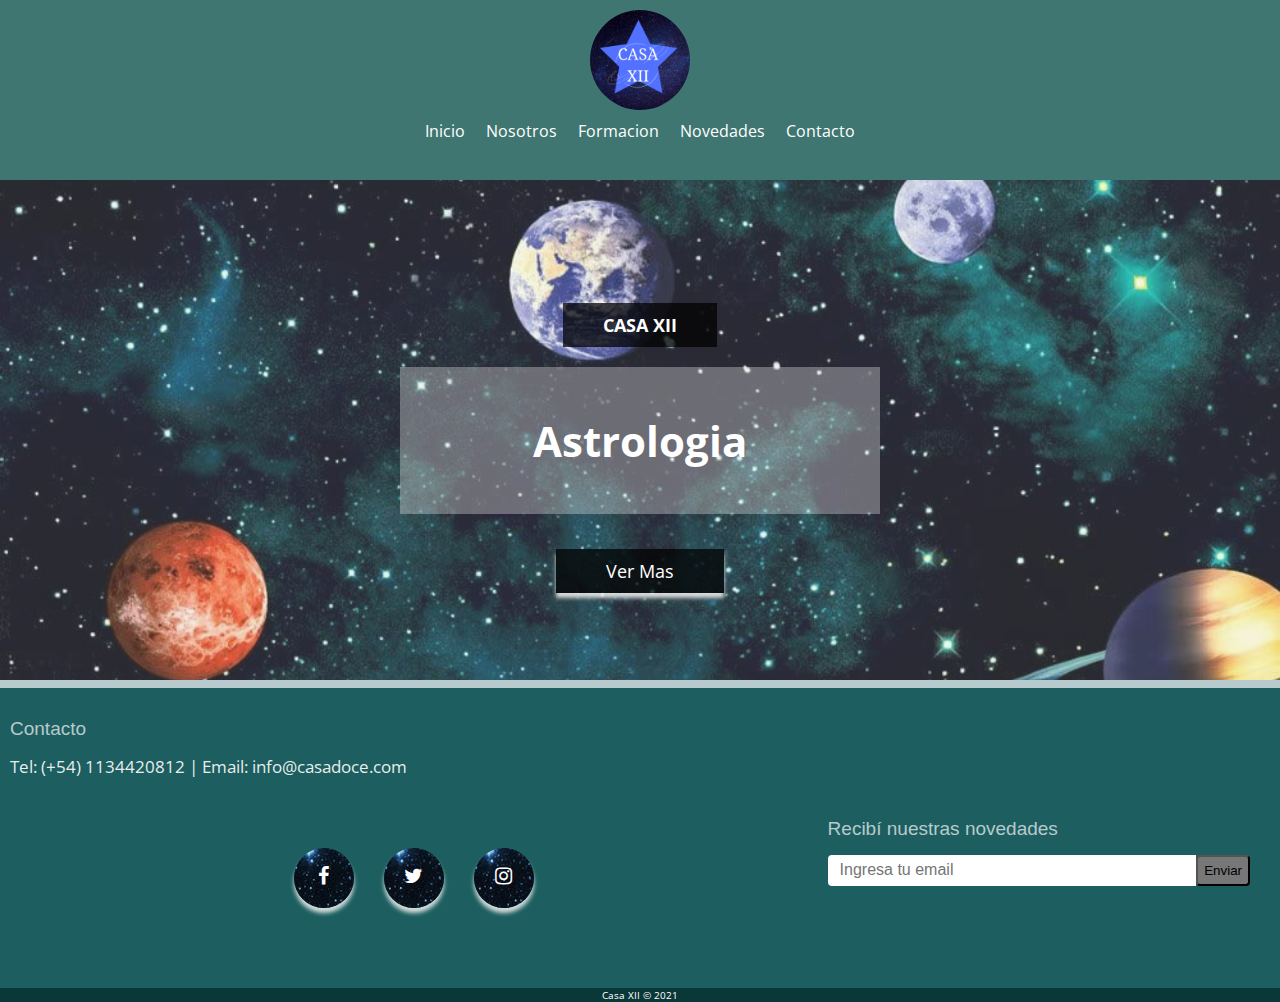
<file: index.html>
<!DOCTYPE <!DOCTYPE html>
<html>
<head>
	<meta charset="utf-8">
	<meta name=" viewport" content="width-device-width, initial-scale-1.0, user-scalable=no, maximun-scale=1.0, minimum-scale=1.0">
	<meta http-equiv="X-UA-Compatible" content="IE=edge">
	<title>Casa XII</title>

<link rel="preconnect" href="https://fonts.gstatic.com">
<link rel="stylesheet" href="https://cdnjs.cloudflare.com/ajax/libs/font-awesome/4.6.3/css/font-awesome.css">
<link href="https://fonts.googleapis.com/css2?family=Open+Sans:ital,wght@0,300;0,600;0,800;1,400&display=swap" rel="stylesheet">
<link rel="stylesheet" href="css/estilos.css">

	
</head>
<body>
	<header>
	<div class="contenedor">

		<a href="pages/nosotros.html">
		<div class="logo">
			<img src= "media/logo.gif" alt="logo">
		</div>
		</a>
		
		
	<nav class="menu">
			
			<a href="">Inicio</a>
			<a href="pages/nosotros.html">Nosotros</a>
			<a href="pages/servicios.html">Formacion</a>
			<a href="pages/novedades.html">Novedades</a>
			<a href="pages/contacto.html">Contacto</a>
			
			
</nav>
</div>
</header>


<section class="banner">
<div>
    <div class="contenedor ban">
	
	<h1> Casa XII</h1>
	<h2>Astrologia</h2>
	<a href="pages/nosotros.html">Ver Mas</a>
	</div>
	</div>

</section>

<footer>
	
	<div class="top-footer"></div>
	<div id="info-contacto">
		<h3>Contacto</h3>
		Tel:
		<span> (+54) 1134420812 |</span>
			Email:
			<span>info@casadoce.com</span>
	</div>
	<div id="Suscripcion" class="newsletter-suscripcion">
		<h3>Recibí nuestras novedades</h3>
		<div class="newsletter-signup-controls input-group" id="newsletter-signup">
			<input type="email" class="form-control newsletter-signup-email" name="email" placeholder="Ingresa tu email">

			<span class="input-group-btn">
				<button type="submit" class="btn btn-default">Enviar</button>
			</span>
		</div>
		<div class="newsletter-signup-message">
		</div>
		
		</div>
		

	<div class="center-footer">
	<div class="social-media">
	<ul>
		  <li><a href="https://www.facebook.com"><i class="fa fa-facebook"></i></a></li>
		  <li><a href="https://www.twitter.com.ar"><i class="fa fa-twitter"></i></a></li>
		  <li><a href="https://www.instagram.com"><i class="fa fa-instagram"></i></a></li>
		</ul>
</div>


	<div class="bottom-footer">
		<p>Casa XII &copy; 2021</p>

	</div>
	</div>


</footer>



   
	<script src="https://code.jquery.com/jquery-3.5.1.slim.min.js" integrity="sha384-DfXdz2htPH0lsSSs5nCTpuj/zy4C+OGpamoFVy38MVBnE+IbbVYUew+OrCXaRkfj" crossorigin="anonymous"></script>
    <script src="https://cdn.jsdelivr.net/npm/bootstrap@5.0.1/dist/js/bootstrap.bundle.min.js" integrity="sha384-gtEjrD/SeCtmISkJkNUaaKMoLD0//ElJ19smozuHV6z3Iehds+3Ulb9Bn9Plx0x4" crossorigin="anonymous"></script>
    <script src="https://cdn.jsdelivr.net/npm/popper.js@1.16.1/dist/umd/popper.min.js" integrity="sha384-9/reFTGAW83EW2RDu2S0VKaIzap3H66lZH81PoYlFhbGU+6BZp6G7niu735Sk7lN" crossorigin="anonymous"></script>
    <script src="https://cdn.jsdelivr.net/npm/bootstrap@4.5.3/dist/js/bootstrap.min.js" integrity="sha384-w1Q4orYjBQndcko6MimVbzY0tgp4pWB4lZ7lr30WKz0vr/aWKhXdBNmNb5D92v7s" crossorigin="anonymous"></script>
	
</body>
</html>
</file>
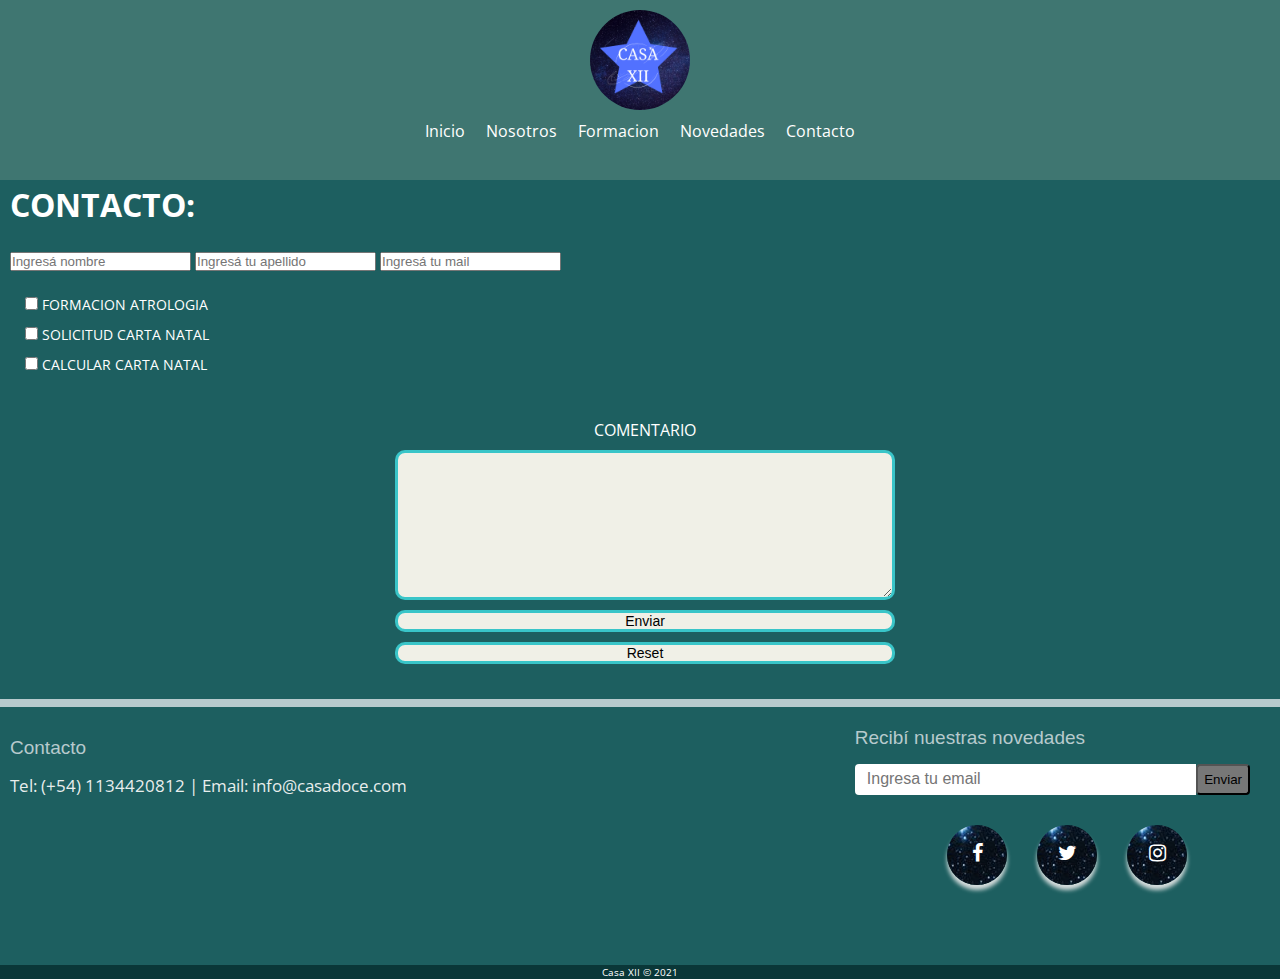
<file: pages/contacto.html>
<!DOCTYPE html>
<html>
<head>
	<meta charset="utf-8">
	<meta name=" viewport" content="width-device-width, initial-scale-1.0, user-scalable=no, maximun-scale=1.0, minimum-scale=1.0">
	<meta http-equiv="X-UA-Compatible" content="IE=edge">
	<title>Contactos</title>
	<link href="https://maxcdn.bootstrapcdn.com/font-awesome/4.7.0/css/font-awesome.min.css" rel="stylesheet">
	<link rel="preconnect" href="https://fonts.gstatic.com">
<link href="https://fonts.googleapis.com/css2?family=Open+Sans:ital,wght@0,300;0,600;0,800;1,400&display=swap" rel="stylesheet">
	<link rel="stylesheet" href="../css/estilos.css">

</head>
<body>
	<header>
		
		<div class="contenedor">
			<a href="../index.html">
	        <div class="logo">
			<img src= "../media/logo.gif" alt="logo">
				</div>
			</a>
			
			
		<nav class="menu">
				
				<a href="../index.html">Inicio</a>
				<a href="nosotros.html">Nosotros</a>
				<a href="servicios.html">Formacion</a>
				<a href="novedades.html">Novedades</a>
				<a href="contacto.html">Contacto</a>
				
				
	</nav>
	</div>
	</header>



<div id="Contacto">
	<h1>Contacto:</h1>
	<form action="formularios_submit" method="get" accept-charset="utf-8">
		<div>
			
			<input placeholder="Ingresá nombre" type="text"/>
			<input placeholder="Ingresá tu apellido" type="mail"/>
			<input placeholder="Ingresá tu mail" type="mail"/>
		
		</div>
		<div class="formulario">
		<label>
			<input type="checkbox" id="cbox1" value="first_checkbox"> Formacion Atrologia</label><br>
			<input type="checkbox" id="cbox2" value="second_checkbox"> <label for="cbox2">Solicitud Carta Natal</label><br>
			<input type="checkbox" id="cbox3" value="third_checkbox"> <label for="cbox3">Calcular Carta Natal</label>
		</div>

		<div class="button">
			<label for="comentario">Comentario</label>
			<textarea name="areatexto" id="comentario" cols="40" rows="8"></textarea>
	    	<button type="submit">Enviar</button>
	    	<button type="reset">Reset</button>
	</form>
	</div>	
</div>
</section>

<footer>
	
	<div class="top-footer"></div>
	<div id="info-contacto">
		<h3>Contacto</h3>
		Tel:
		<span> (+54) 1134420812 |</span>
			Email:
			<span>info@casadoce.com</span>
	</div>
	<div id="Suscripcion" class="newsletter-suscripcion">
		<h3>Recibí nuestras novedades</h3>
		<div class="newsletter-signup-controls input-group" id="newsletter-signup">
			<input type="email" class="form-control newsletter-signup-email" name="email" placeholder="Ingresa tu email">

			<span class="input-group-btn">
				<button type="submit" class="btn btn-default">Enviar</button>
			</span>
		</div>
		<div class="newsletter-signup-message">
		</div>
		
		</div>
		

<div class="center-footer">
	<div class="social-media">
	<ul>
		  <li><a href="https://www.facebook.com"><i class="fa fa-facebook"></i></a></li>
		  <li><a href="https://www.twitter.com.ar"><i class="fa fa-twitter"></i></a></li>
		  <li><a href="https://www.instagram.com"><i class="fa fa-instagram"></i></a></li>
		</ul>
</div>

	<div class="bottom-footer">
		<p>Casa XII &copy; 2021</p>

	</div>
	</div>
	</footer>






<script src="https://code.jquery.com/jquery-3.5.1.slim.min.js" integrity="sha384-DfXdz2htPH0lsSSs5nCTpuj/zy4C+OGpamoFVy38MVBnE+IbbVYUew+OrCXaRkfj" crossorigin="anonymous"></script>
    <script src="https://cdn.jsdelivr.net/npm/bootstrap@5.0.1/dist/js/bootstrap.bundle.min.js" integrity="sha384-gtEjrD/SeCtmISkJkNUaaKMoLD0//ElJ19smozuHV6z3Iehds+3Ulb9Bn9Plx0x4" crossorigin="anonymous"></script>
    <script src="https://cdn.jsdelivr.net/npm/popper.js@1.16.1/dist/umd/popper.min.js" integrity="sha384-9/reFTGAW83EW2RDu2S0VKaIzap3H66lZH81PoYlFhbGU+6BZp6G7niu735Sk7lN" crossorigin="anonymous"></script>
    <script src="https://cdn.jsdelivr.net/npm/bootstrap@4.5.3/dist/js/bootstrap.min.js" integrity="sha384-w1Q4orYjBQndcko6MimVbzY0tgp4pWB4lZ7lr30WKz0vr/aWKhXdBNmNb5D92v7s" crossorigin="anonymous"></script>
	
</body>
</html>
</file>
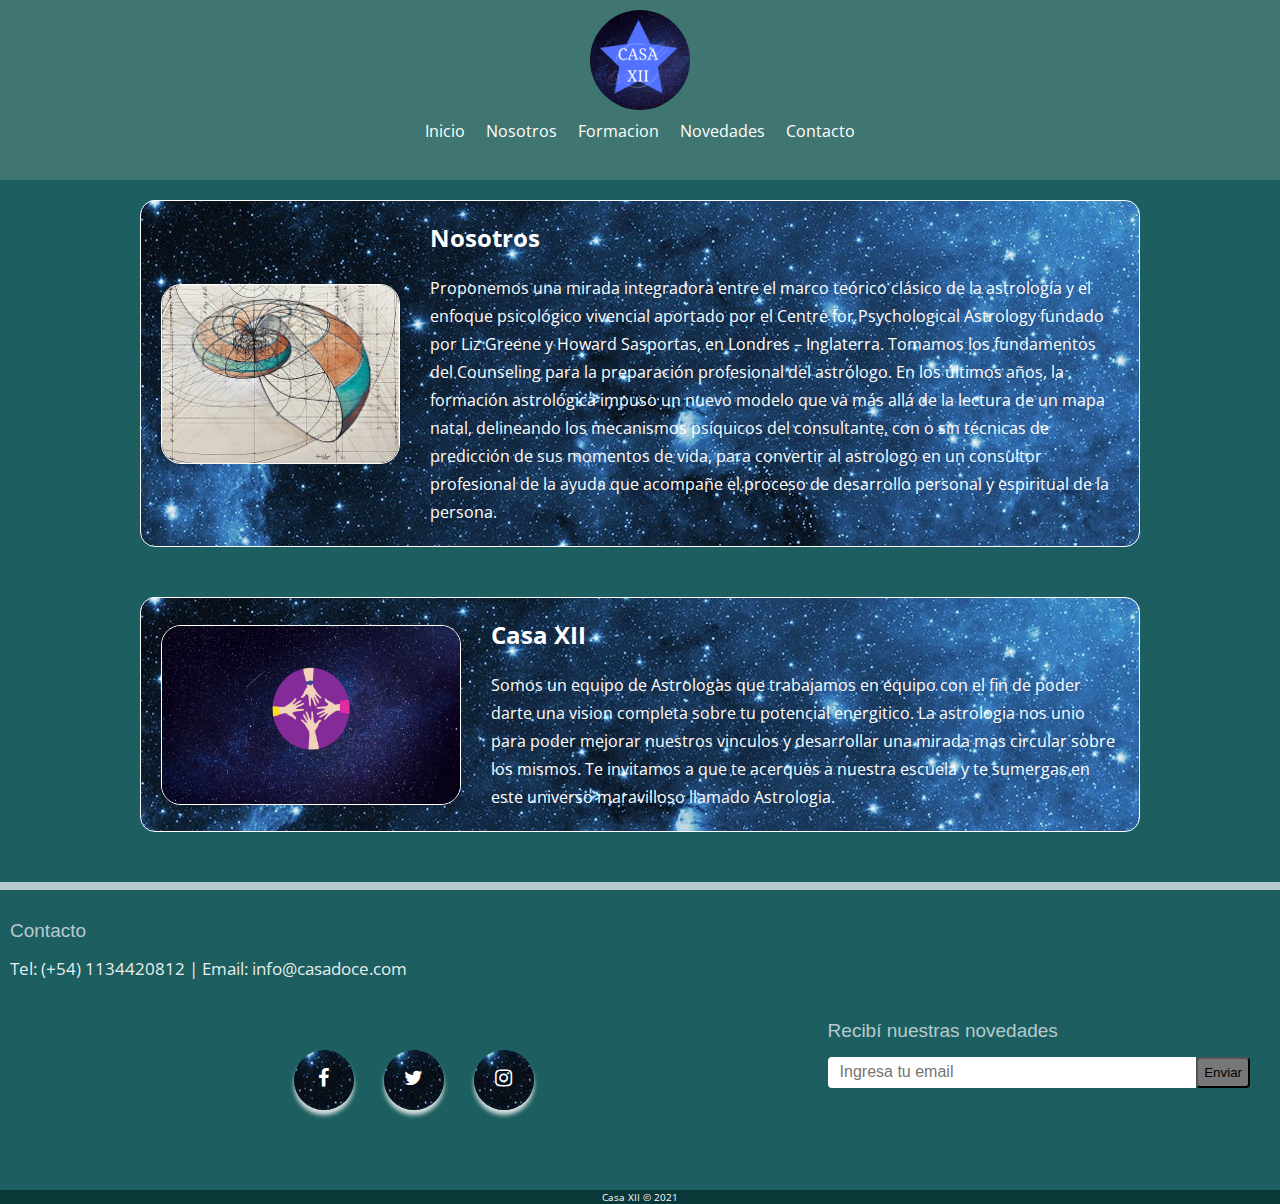
<file: pages/nosotros.html>
<!DOCTYPE <!DOCTYPE html>
<html>
<head>
	<meta charset="utf-8">
	<meta name=" viewport" content="width-device-width, initial-scale-1.0, user-scalable=no, maximun-scale=1.0, minimum-scale=1.0">
	<meta http-equiv="X-UA-Compatible" content="IE=edge">
	<title>Nosotros</title>
	<link href="https://maxcdn.bootstrapcdn.com/font-awesome/4.7.0/css/font-awesome.min.css" rel="stylesheet">
	<link rel="stylesheet" href="https://cdnjs.cloudflare.com/ajax/libs/font-awesome/4.6.3/css/font-awesome.css">
	<link rel="preconnect" href="https://fonts.gstatic.com">
<link href="https://fonts.googleapis.com/css2?family=Open+Sans:ital,wght@0,300;0,600;0,800;1,400&display=swap" rel="stylesheet">
<link rel="stylesheet" href="../css/estilos.css">
	
</head>
<body>
	<header>
	<div class="contenedor">
		<a href="servicios.html">

		<div class="logo">
		<img src= "../media/logo.gif" alt="logo">
			</div>
		</a>
		
		
	<nav class="menu">
			
			<a href="../index.html">Inicio</a>
			<a href="nosotros.html">Nosotros</a>
			<a href="servicios.html">Formacion</a>
			<a href="novedades.html">Novedades</a>
			<a href="contacto.html">Contacto</a>
			
			
</nav>
</div>
</header>



<section class="nosotros">
	
	<div class="nos">
		<img class="nos--img" src="../media/golden.jpg" alt="media">
			<div>
		<h3 class="nos--titulo">
			Nosotros
		</h3>
			<p class="nos--parrafo">
				Proponemos una mirada integradora entre el marco teórico clásico de la astrología y el enfoque psicológico vivencial aportado por el Centre for Psychological Astrology fundado por Liz Greene y Howard Sasportas, en Londres – Inglaterra. Tomamos los fundamentos del Counseling para la preparación profesional del astrólogo.

En los últimos años, la formación astrológica impuso un nuevo modelo que va más allá de la lectura de un mapa natal, delineando los mecanismos psíquicos del consultante, con o sin técnicas de predicción de sus momentos de vida, para convertir al astrologo en un consultor profesional de la ayuda que acompañe el proceso de desarrollo personal y espiritual de la persona.
			</p>
			</div>
		</section>

	
<section class="nosotros">
	<div class="nos">
		<img class="nos--img" src="../media/trabajos.png" alt="media">
			<div> 
		<h3 class="nos--titulo">
			Casa XII
		</h3>
		
			<p class="nos--parrafo">
				Somos un equipo de Astrologas que trabajamos en equipo con el fin de poder darte una vision completa sobre tu potencial energitico.
			La astrologia nos unio para poder mejorar nuestros vinculos y desarrollar una mirada mas circular sobre los mismos.
			Te invitamos a que te acerques a nuestra escuela y te sumergas en este universo maravilloso llamado Astrologia.	
			</p>
			
		</div>
</section>




<section class=" PiePag">
	<footer>
	
		<div class="top-footer"></div>
		<div id="info-contacto">
			<h3>Contacto</h3>
			Tel:
			<span> (+54) 1134420812 |</span>
				Email:
				<span>info@casadoce.com</span>
		</div>
		<div id="Suscripcion" class="newsletter-suscripcion">
			<h3>Recibí nuestras novedades</h3>
			<div class="newsletter-signup-controls input-group" id="newsletter-signup">
				<input type="email" class="form-control newsletter-signup-email" name="email" placeholder="Ingresa tu email">
	
				<span class="input-group-btn">
					<button type="submit" class="btn btn-default">Enviar</button>
				</span>
			</div>
			<div class="newsletter-signup-message">
			</div>
			
			</div>
			
	
		<div class="center-footer">
		<div class="social-media">
		<ul>
			  <li><a href="https://www.facebook.com"><i class="fa fa-facebook"></i></a></li>
			  <li><a href="https://www.twitter.com.ar"><i class="fa fa-twitter"></i></a></li>
			  <li><a href="https://www.instagram.com"><i class="fa fa-instagram"></i></a></li>
			</ul>
	</div>
	
	
	
		<div class="bottom-footer">
			<p>Casa XII &copy; 2021</p>
	
		</div>
	</div>
	
	</footer>

</section>
	
	
	


<script src="https://code.jquery.com/jquery-3.5.1.slim.min.js" integrity="sha384-DfXdz2htPH0lsSSs5nCTpuj/zy4C+OGpamoFVy38MVBnE+IbbVYUew+OrCXaRkfj" crossorigin="anonymous"></script>
<script src="https://cdn.jsdelivr.net/npm/bootstrap@5.0.1/dist/js/bootstrap.bundle.min.js" integrity="sha384-gtEjrD/SeCtmISkJkNUaaKMoLD0//ElJ19smozuHV6z3Iehds+3Ulb9Bn9Plx0x4" crossorigin="anonymous"></script>
<script src="https://cdn.jsdelivr.net/npm/popper.js@1.16.1/dist/umd/popper.min.js" integrity="sha384-9/reFTGAW83EW2RDu2S0VKaIzap3H66lZH81PoYlFhbGU+6BZp6G7niu735Sk7lN" crossorigin="anonymous"></script>
<script src="https://cdn.jsdelivr.net/npm/bootstrap@4.5.3/dist/js/bootstrap.min.js" integrity="sha384-w1Q4orYjBQndcko6MimVbzY0tgp4pWB4lZ7lr30WKz0vr/aWKhXdBNmNb5D92v7s" crossorigin="anonymous"></script>

	
</body>
</html>
</file>
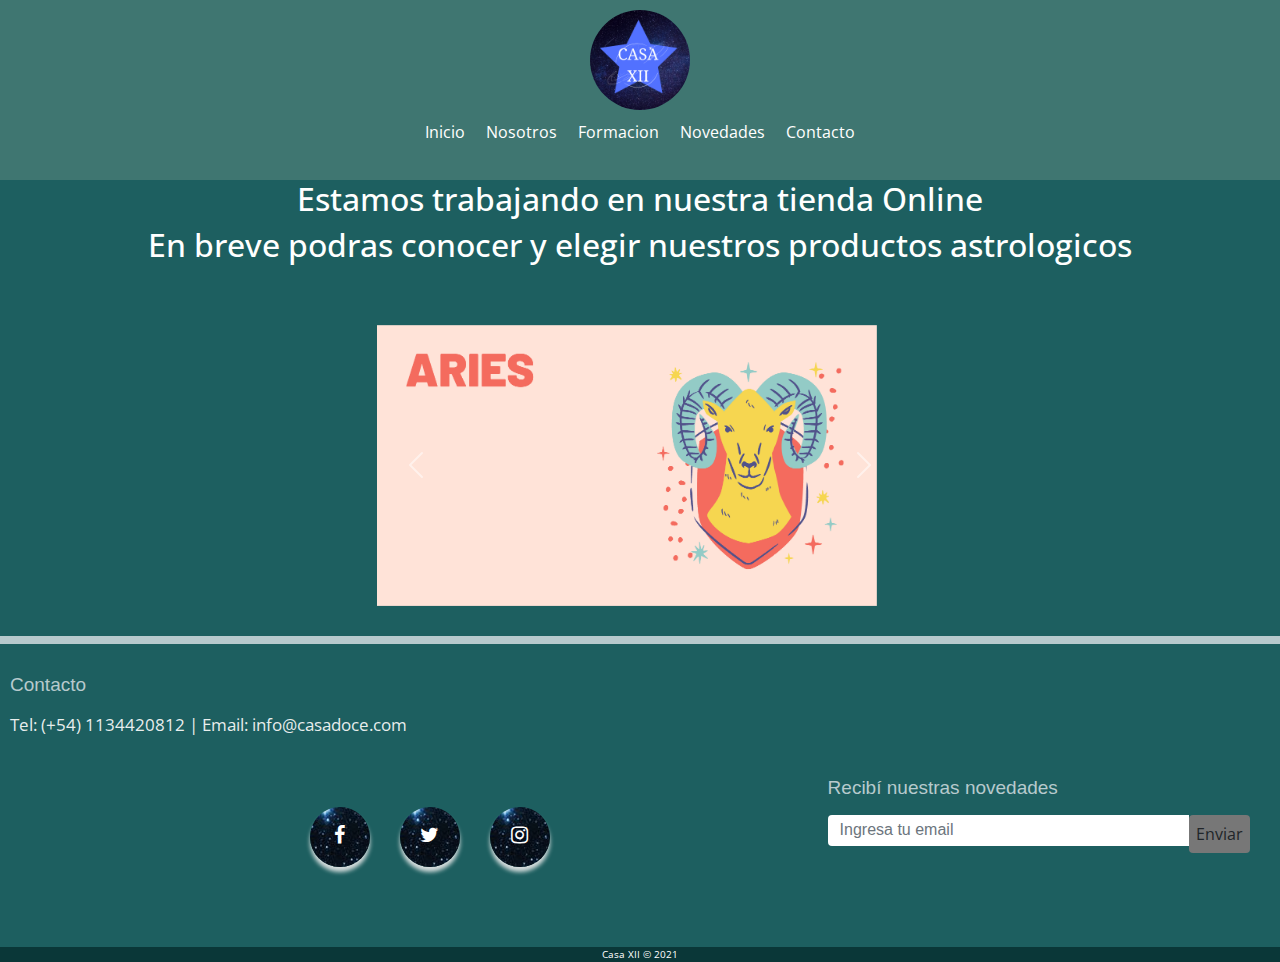
<file: pages/novedades.html>
<!DOCTYPE <!DOCTYPE html>
<html>
<head>
	<meta charset="utf-8">
	<meta name=" viewport" content="width-device-width, initial-scale-1.0, user-scalable=no, maximun-scale=1.0, minimum-scale=1.0">
	<meta http-equiv="X-UA-Compatible" content="IE=edge">
	<title>Casa XII</title>
	<link href="https://maxcdn.bootstrapcdn.com/font-awesome/4.7.0/css/font-awesome.min.css" rel="stylesheet">
	<link rel="stylesheet" href="../css/bootstrap.css">
	<link rel="preconnect" href="https://fonts.gstatic.com">
    <link href="https://fonts.googleapis.com/css2?family=Open+Sans:ital,wght@0,300;0,600;0,800;1,400&display=swap" rel="stylesheet">
	<link rel="stylesheet" href="../css/estilos.css">
	
</head>
<body>
	<header>

	<div class="contenedor">

	  <a href="contacto.html">
		<div class="logo">
			<img src="../media/logo.gif">
      </a>
			</div>
		
		
	<nav class="menu">
		
			
			<a href="../index.html">Inicio</a>
			<a href="nosotros.html">Nosotros</a>
			<a href="servicios.html">Formacion</a>
			<a href="novedades.html">Novedades</a>
			<a href="contacto.html">Contacto</a>
			
</nav>
</div>
</header>

<section class="novedades">

	<h2> Estamos trabajando en nuestra tienda Online </h2>
	<h2>En breve podras conocer y elegir nuestros productos astrologicos</h2>


<div class="container">
<div id="slider">
	<div id="carouselExampleControls" class="carousel slide" data-ride="carousel">
  <div class="carousel-inner">
    <div class="carousel-item active">
      <img src="../media/aries.png" class="d-block w-100 img-fluid" alt="aries">
    </div>
    <div class="carousel-item">
      <img src="../media/tauro.png" class="d-block w-100 img-fluid" alt="tauro">
    </div>
    <div class="carousel-item">
      <img src="../media/geminis.png" class="d-block w-100 img-fluid" alt="geminis">
    </div>
    <div class="carousel-item">
      <img src="../media/cancer.png" class="d-block w-100 img-fluid" alt="tauro">
    </div>
    <div class="carousel-item">
      <img src="../media/leo.png" class="d-block w-100 img-fluid" alt="tauro">
    </div>
    <div class="carousel-item">
      <img src="../media/virgo.png" class="d-block w-100 img-fluid" alt="tauro">
    </div> 
    <div class="carousel-item">
      <img src="../media/libra.png" class="d-block w-100 img-fluid" alt="tauro">
    </div>
    <div class="carousel-item">
      <img src="../media/escorpio.png" class="d-block w-100 img-fluid" alt="tauro">
    </div>
    <div class="carousel-item">
      <img src="../media/sagi.png" class="d-block w-100 img-fluid" alt="tauro">
    </div>
    <div class="carousel-item">
      <img src="../media/capri.png" class="d-block w-100 img-fluid" alt="tauro">
    </div>
    <div class="carousel-item">
      <img src="../media/acuario.png" class="d-block w-100 img-fluid" alt="tauro">
    </div>
    <div class="carousel-item">
      <img src="../media/piscis.png" class="d-block w-100 img-fluid" alt="tauro">
    </div>
  </div>
  <a class="carousel-control-prev" href="#carouselExampleControls" role="button" data-slide="prev">
    <span class="carousel-control-prev-icon" aria-hidden="true"></span>
    <span class="sr-only">Anterior</span>
  </a>
  <a class="carousel-control-next" href="#carouselExampleControls" role="button" data-slide="next">
    <span class="carousel-control-next-icon" aria-hidden="true"></span>
    <span class="sr-only">Siguiente</span>
  </a>
</div>
</div>
</div> 
</section>


<footer>
	
	<div class="top-footer"></div>
	<div id="info-contacto">
		<h3>Contacto</h3>
		Tel:
		<span> (+54) 1134420812 |</span>
			Email:
			<span>info@casadoce.com</span>
	</div>
	<div id="Suscripcion" class="newsletter-suscripcion">
		<h3>Recibí nuestras novedades</h3>
		<div class="newsletter-signup-controls input-group" id="newsletter-signup">
			<input type="email" class="form-control newsletter-signup-email" name="email" placeholder="Ingresa tu email">

			<span class="input-group-btn">
				<button type="submit" class="btn btn-default">Enviar</button>
			</span>
		</div>
		<div class="newsletter-signup-message">
		</div>
		
		</div>
		

	<div class="center-footer">
	<div class="social-media">
	<ul>
		  <li><a href="https://www.facebook.com"><i class="fa fa-facebook"></i></a></li>
		  <li><a href="https://www.twitter.com.ar"><i class="fa fa-twitter"></i></a></li>
		  <li><a href="https://www.instagram.com"><i class="fa fa-instagram"></i></a></li>
		</ul>
</div>



	<div class="bottom-footer">
		<p>Casa XII &copy; 2021</p>

	</div>
</div>

</footer>


	<script src="https://code.jquery.com/jquery-3.5.1.slim.min.js" integrity="sha384-DfXdz2htPH0lsSSs5nCTpuj/zy4C+OGpamoFVy38MVBnE+IbbVYUew+OrCXaRkfj" crossorigin="anonymous"></script>
    <script src="https://cdn.jsdelivr.net/npm/bootstrap@5.0.1/dist/js/bootstrap.bundle.min.js" integrity="sha384-gtEjrD/SeCtmISkJkNUaaKMoLD0//ElJ19smozuHV6z3Iehds+3Ulb9Bn9Plx0x4" crossorigin="anonymous"></script>
    <script src="https://cdn.jsdelivr.net/npm/popper.js@1.16.1/dist/umd/popper.min.js" integrity="sha384-9/reFTGAW83EW2RDu2S0VKaIzap3H66lZH81PoYlFhbGU+6BZp6G7niu735Sk7lN" crossorigin="anonymous"></script>
    <script src="https://cdn.jsdelivr.net/npm/bootstrap@4.5.3/dist/js/bootstrap.min.js" integrity="sha384-w1Q4orYjBQndcko6MimVbzY0tgp4pWB4lZ7lr30WKz0vr/aWKhXdBNmNb5D92v7s" crossorigin="anonymous"></script>


</body>
</html>
</file>
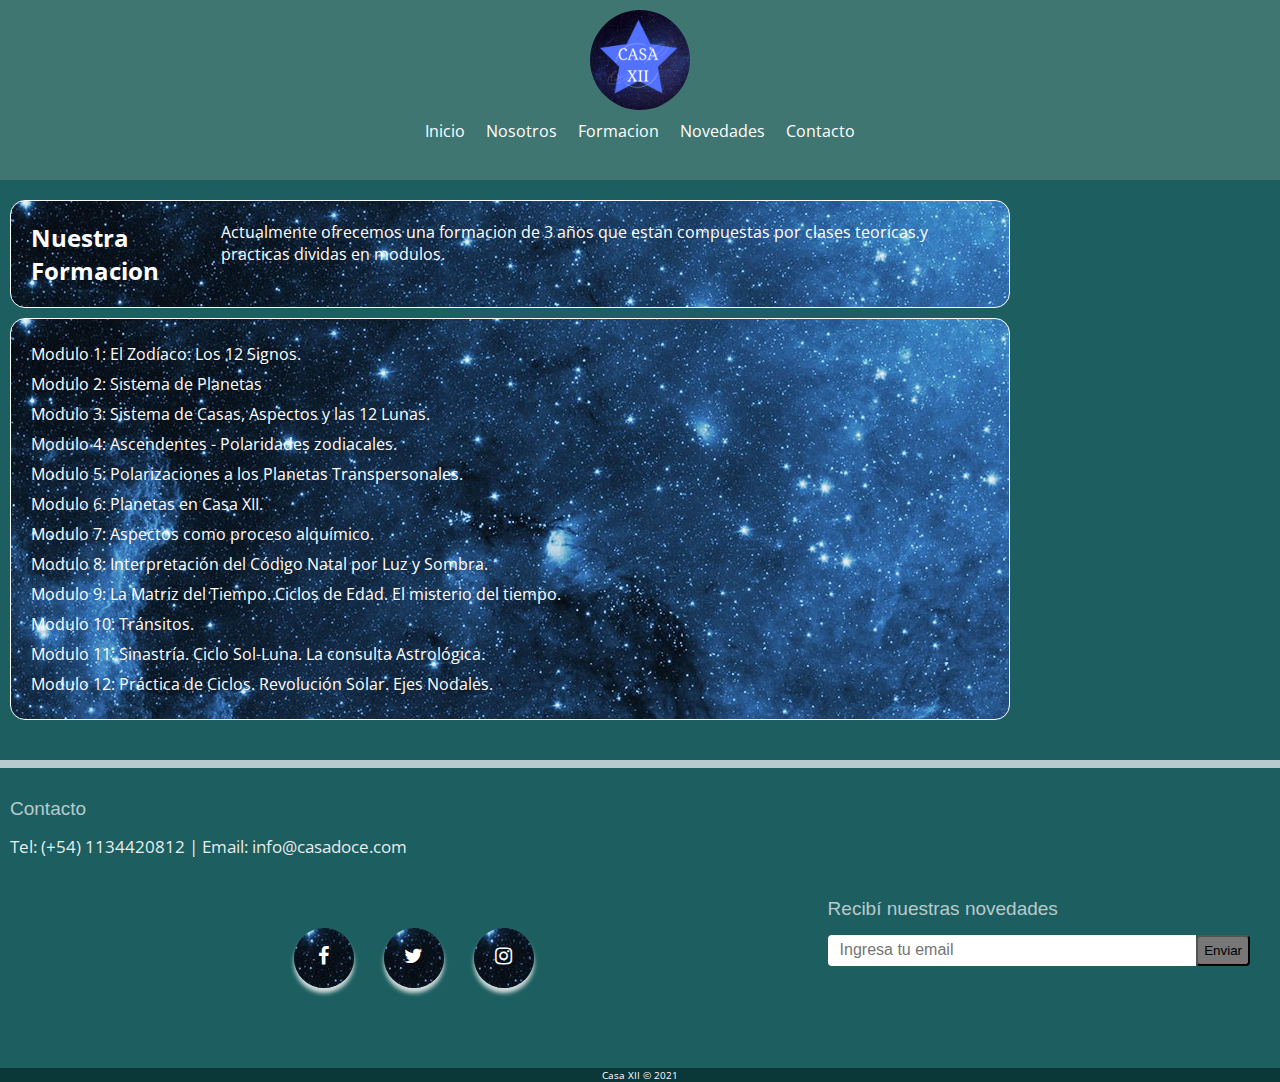
<file: pages/servicios.html>
<!DOCTYPE <!DOCTYPE html>
<html>
<head>
	<meta charset="utf-8">
	<meta name=" viewport" content="width-device-width, initial-scale-1.0, user-scalable=no, maximun-scale=1.0, minimum-scale=1.0">
	<meta http-equiv="X-UA-Compatible" content="IE=edge">
	<title>Servicios</title>
	<link href="https://maxcdn.bootstrapcdn.com/font-awesome/4.7.0/css/font-awesome.min.css" rel="stylesheet">
<link rel="preconnect" href="https://fonts.gstatic.com">
<link href="https://fonts.googleapis.com/css2?family=Open+Sans:ital,wght@0,300;0,600;0,800;1,400&display=swap" rel="stylesheet">
	<link rel="stylesheet" href="../css/estilos.css">
	
</head>
<body>
	<header>
		<div class="contenedor">
			<a href="novedades.html">
	        <div class="logo">
			<img src= "../media/logo.gif" alt="logo">
				</div>
			</a>
			
			
		<nav class="menu">
				
				<a href="../index.html">Inicio</a>
				<a href="nosotros.html">Nosotros</a>
				<a href="">Formacion</a>
				<a href="novedades.html">Novedades</a>
				<a href="contacto.html">Contacto</a>
				
				
	</nav>
	</div>
	</header>


<section>
	<div class="SecFormacion">
		<div class="formacion">
			<h2>Nuestra Formacion</h2>
		<p> Actualmente ofrecemos una formacion de 3 años que estan compuestas por clases teoricas y practicas dividas en modulos.</p>
	</div>	

		<div class="lista">
		<ul>	
			
		<li>Modulo 1:  El Zodíaco: Los 12 Signos.</li>

		<li>Modulo 2:  Sistema de Planetas</li>

		<li>Modulo 3:  Sistema de Casas, Aspectos y las 12 Lunas.</li>

		<li>Modulo 4:  Ascendentes - Polaridades zodiacales.</li>

		<li>Modulo 5:  Polarizaciones a los Planetas Transpersonales.</li>

		<li>Modulo 6:  Planetas en Casa XII.</li>

		<li>Modulo 7:  Aspectos como proceso alquímico.</li>

		<li>Modulo 8:  Interpretación del Código Natal por Luz y Sombra.</li>

		<li>Modulo 9:  La Matriz del Tiempo. Ciclos de Edad. El misterio del tiempo.</li>

		<li>Modulo 10: Tránsitos.</li>

		<li>Modulo 11: Sinastría. Ciclo Sol-Luna. La consulta Astrológica.</li>

		<li>Modulo 12: Práctica de Ciclos. Revolución Solar. Ejes Nodales.</li>
	</ul>
			
	</div>
		</div>
		</section>

		<footer>
	
			<div class="top-footer"></div>
			<div id="info-contacto">
				<h3>Contacto</h3>
				Tel:
				<span> (+54) 1134420812 |</span>
					Email:
					<span>info@casadoce.com</span>
			</div>
			<div id="Suscripcion" class="newsletter-suscripcion">
				<h3>Recibí nuestras novedades</h3>
				<div class="newsletter-signup-controls input-group" id="newsletter-signup">
					<input type="email" class="form-control newsletter-signup-email" name="email" placeholder="Ingresa tu email">
		
					<span class="input-group-btn">
						<button type="submit" class="btn btn-default">Enviar</button>
					</span>
				</div>
				<div class="newsletter-signup-message">
				</div>
				
				</div>
				
		<div class="center-footer">

			<div class="social-media">
			<ul>
				  <li><a href="https://www.facebook.com"><i class="fa fa-facebook"></i></a></li>
				  <li><a href="https://www.twitter.com.ar"><i class="fa fa-twitter"></i></a></li>
				  <li><a href="https://www.instagram.com"><i class="fa fa-instagram"></i></a></li>
				</ul>
		</div>
		
			<div class="bottom-footer">
				<p>Casa XII &copy; 2021</p>
		
			</div>
			</div>
	
		</footer>



	<script src="https://code.jquery.com/jquery-3.5.1.slim.min.js" integrity="sha384-DfXdz2htPH0lsSSs5nCTpuj/zy4C+OGpamoFVy38MVBnE+IbbVYUew+OrCXaRkfj" crossorigin="anonymous"></script>
    <script src="https://cdn.jsdelivr.net/npm/bootstrap@5.0.1/dist/js/bootstrap.bundle.min.js" integrity="sha384-gtEjrD/SeCtmISkJkNUaaKMoLD0//ElJ19smozuHV6z3Iehds+3Ulb9Bn9Plx0x4" crossorigin="anonymous"></script>
    <script src="https://cdn.jsdelivr.net/npm/popper.js@1.16.1/dist/umd/popper.min.js" integrity="sha384-9/reFTGAW83EW2RDu2S0VKaIzap3H66lZH81PoYlFhbGU+6BZp6G7niu735Sk7lN" crossorigin="anonymous"></script>
    <script src="https://cdn.jsdelivr.net/npm/bootstrap@4.5.3/dist/js/bootstrap.min.js" integrity="sha384-w1Q4orYjBQndcko6MimVbzY0tgp4pWB4lZ7lr30WKz0vr/aWKhXdBNmNb5D92v7s" crossorigin="anonymous"></script>


</body>
</html>
</file>
<file: css/estilos.css>
@import url("https://fonts.googleapis.com/css2?family=Open+Sans:wght@300;400;600&display=swap");
p, h3, h2, h1, ul, li, label, .formulario {
  color: white;
}

.header, .footer {
  background-color: rgba(233, 241, 243, 0.123);
}

.nosotros, .formacion, .lista {
  background-color: rgba(208, 215, 223, 0.719);
  background-image: url(../media/estrellas.jpg);
}

* {
  margin: 0;
  padding: 0;
  -webkit-box-sizing: border-box;
          box-sizing: border-box;
}

body {
  font-family: 'Open Sans',sans-serif;
  background-color: rgba(20, 88, 90, 0.961);
}

.contenedor {
  width: 100%;
  height: 100px;
  max-width: 1170px;
  margin: auto;
}

header {
  width: 100%;
  height: 180px;
  background-color: rgba(209, 219, 189, 0.192);
}

.logo {
  padding: 10px 0px;
}

.logo img {
  width: 100px;
  display: block;
  margin: auto;
  border-radius: 50%;
}

.menu {
  display: -webkit-box;
  display: -ms-flexbox;
  display: flex;
  -webkit-box-orient: horizontal;
  -webkit-box-direction: normal;
      -ms-flex-direction: row;
          flex-direction: row;
  -ms-flex-wrap: wrap;
      flex-wrap: wrap;
  -webkit-box-pack: justify;
      -ms-flex-pack: justify;
          justify-content: space-between;
  max-width: 430px;
  margin: auto;
}

.menu a {
  color: white;
  text-decoration: none;
  font-size: 16px;
  text-align: center;
}

.menu a:hover {
  color: #000;
  background-image: url(../media/estrellas.jpg);
  -webkit-transition: 0.5s;
  transition: 0.5s;
  -webkit-box-shadow: 10px 5px 4px rgba(236, 236, 236, 0.89);
          box-shadow: 10px 5px 4px rgba(236, 236, 236, 0.89);
}

/*fin header*/
/* inicio banner*/
.banner {
  width: 100%;
  height: 500px;
  background-image: url(../media/cosmo.jpg);
  background-position: center;
  background-size: cover;
}

.banner > div {
  width: 100%;
  height: 100%;
  background-color: rgba(209, 219, 189, 0.192);
}

.ban {
  text-align: center;
  display: -webkit-box;
  display: -ms-flexbox;
  display: flex;
  -webkit-box-orient: vertical;
  -webkit-box-direction: normal;
      -ms-flex-flow: column wrap;
          flex-flow: column wrap;
  -webkit-box-pack: center;
      -ms-flex-pack: center;
          justify-content: center;
  height: 100%;
  -webkit-box-align: center;
      -ms-flex-align: center;
          align-items: center;
}

.ban h1 {
  font-size: 18px;
  text-transform: uppercase;
  margin-bottom: 20px;
  color: white;
  background-color: rgba(0, 0, 0, 0.733);
  text-decoration: none;
  padding: 10px 40px;
  margin-top: 35px;
}

.ban h2 {
  font-size: 42px;
  width: 100%;
  padding: 45px 0;
  background-color: rgba(241, 241, 241, 0.336);
  max-width: 480px;
}

.ban a {
  font-size: 18px;
  text-decoration: none;
  color: white;
  padding: 10px 50px;
  background-color: rgba(0, 0, 0, 0.733);
  margin-top: 35px;
  -webkit-box-shadow: 0 5px 4px rgba(236, 236, 236, 0.89);
          box-shadow: 0 5px 4px rgba(236, 236, 236, 0.89);
}

.ban a:hover {
  color: #000;
  background-color: white;
  -webkit-transition: 1.5s;
  transition: 1.5s;
}

/*fin banner*/
/*nosotros*/
.nosotros {
  max-width: 1000px;
  width: 90%;
  margin: 0 auto;
  border-radius: 15px;
  margin-top: 20px;
}

.nos {
  border: 1px solid white;
  border-radius: 15px;
  padding: 20px;
  display: -webkit-box;
  display: -ms-flexbox;
  display: flex;
  -webkit-box-align: center;
      -ms-flex-align: center;
          align-items: center;
  position: relative;
  margin-bottom: 50px;
}

.nos--img {
  width: 300px;
  height: 180px;
  margin-right: 30px;
  border: 1px solid white;
  border-radius: 20px;
}

.nos--titulo {
  color: white;
  font-size: 1.5rem;
  margin-bottom: 20px;
}

.nos--parrafo {
  line-height: 28px;
  font-size: 1rem;
}

@media all and (min-width: 421px) and (max-width: 768px) {
  .nosotros {
    width: 80%;
  }
}

@media all and (max-width: 420px) {
  .nosotros {
    width: 100%;
  }
}

/*fin nosotros*/
/*servicios*/
.secFormacion {
  padding: 10px;
}

.formacion {
  max-width: 1000px;
  height: -webkit-max-content;
  height: -moz-max-content;
  height: max-content;
  border: 1px solid white;
  border-radius: 15px;
  padding: 20px;
  display: -webkit-box;
  display: -ms-flexbox;
  display: flex;
  margin-bottom: 10px;
  margin-top: 10px;
}

.formacion p, .h2 {
  -webkit-box-pack: center;
      -ms-flex-pack: center;
          justify-content: center;
}

.lista {
  max-width: 1000px;
  height: -webkit-max-content;
  height: -moz-max-content;
  height: max-content;
  border: 1px solid white;
  border-radius: 15px;
  padding: 20px;
  display: -webkit-box;
  display: -ms-flexbox;
  display: flex;
  margin-bottom: 30px;
}

.lista ul li {
  text-align: left;
  display: -webkit-box;
  display: -ms-flexbox;
  display: flex;
  margin: 10px;
  -webkit-box-orient: vertical;
  -webkit-box-direction: normal;
      -ms-flex-flow: column wrap;
          flex-flow: column wrap;
  -webkit-box-pack: center;
      -ms-flex-pack: center;
          justify-content: center;
  margin: auto;
  line-height: 30px;
}

/*fin formacion*/
/*novedades*/
.novedades h2 {
  text-align-last: center;
}

.carousel-item {
  max-width: 550px;
  width: 500px;
}

.container {
  width: 100%;
  width: 550px;
  margin-top: 60px;
  margin-bottom: 30px;
}

/*fin novedades*/
/*contacto*/
#Contacto h1, #Contacto form {
  text-transform: uppercase;
  margin-bottom: 5px;
  color: white;
  padding: 10px;
  line-height: 30px;
}

.formulario {
  font-size: 14px;
  text-transform: uppercase;
  margin-bottom: 10px;
  padding: 15px;
  line-height: 30px;
}

.button {
  margin-left: 10px;
  -webkit-box-orient: vertical;
  -webkit-box-direction: normal;
      -ms-flex-flow: column wrap;
          flex-flow: column wrap;
  padding-top: 10px;
  display: -webkit-box;
  display: -ms-flexbox;
  display: flex;
  padding-bottom: 20px;
  -webkit-box-align: center;
      -ms-flex-align: center;
          align-items: center;
}

.button button:hover {
  background-color: #14bcc2d5;
}

.button label {
  font-size: 16px;
  padding-bottom: 5px;
}

.button button {
  background-color: #f0f0e7;
  font-size: 14px;
  margin-top: 10px;
  width: 500px;
  border-radius: 10px;
  border: 3px solid #14bcc2d5;
}

.button textarea {
  width: 500px;
  height: 150px;
  border-radius: 10px;
  background-color: #f0f0e7;
  border: 3px solid #14bcc2d5;
}

@media all and (min-width: 421px) and (max-width: 768px) {
  .button textarea, .button button {
    width: 80%;
  }
}

@media all and (max-width: 420px) {
  .buton textarea, button button {
    width: 100%;
  }
}

/*fin contacto*/
/*footer*/
#info-contacto {
  width: 66%;
  float: left;
  padding-bottom: 25px;
  font-size: 17px;
  color: rgba(253, 253, 252, 0.918);
  margin: 10px 0 15px 10px;
}

#info-contacto h3 {
  margin: 0 0 15px 0;
  color: #B7CACD;
  font-size: 19px;
  font-weight: normal;
  font-family: 'Rosario', sans-serif;
}

#info-contacto h3 span {
  color: #A0E9F2;
}

#suscripcion {
  float: right;
  width: 33%;
  padding-bottom: 25px;
}

.newsletter-suscripcion {
  margin-right: 30px;
  background-origin: padding-box;
}

.newsletter-suscripcion h3 {
  margin: 0 0 15px 0;
  color: #B7CACD;
  font-size: 19px;
  font-weight: normal;
  font-family: 'Rosario', sans-serif;
}

.input-group {
  position: relative;
  display: table;
  border-collapse: separate;
}

.input-group .form-control:first-child, .input-group-addon:first-child, .input-group-btn:first-child > .btn, .input-group-btn:first-child > .btn-group > .btn, .input-group-btn:first-child > .dropdown-toggle, .input-group-btn:last-child > .btn:not(:last-child):not(.dropdown-toggle), .input-group-btn:last-child > .btn-group:not(:last-child) > .btn {
  border-bottom-right-radius: 0;
  border-top-right-radius: 0;
}

.input-group-btn {
  position: relative;
  font-size: 0;
  white-space: nowrap;
}

.input-group-addon, .input-group-btn {
  width: 1%;
  vertical-align: middle;
}

.input-group-btn, .input-group-addon, .input-group .form-control {
  display: table-cell;
}

.input-group .form-control {
  position: relative;
  z-index: 2;
  float: left;
  width: 100%;
  margin-bottom: 0;
}

.newsletter-signup-controls input {
  font-family: Arial, Helvetica, sans-serif;
  font-size: 16px;
  border: none;
  -webkit-box-shadow: none;
          box-shadow: none;
}

.form-control {
  padding: 4px 12px;
  line-height: 1.42;
  color: #777777;
  border-radius: 4px;
}

.btn {
  text-rendering: auto;
  letter-spacing: normal;
  word-spacing: normal;
  text-indent: 0px;
  text-shadow: none;
  -webkit-box-align: start;
      -ms-flex-align: start;
          align-items: flex-start;
  padding: 6px;
  background-color: #777777;
  border-radius: 4px;
}

.newsletter-signup-message {
  color: #FFF;
}

.top-footer {
  padding-top: 20px;
  border-top: 8px solid #B7CACD;
  position: relative;
}

.bottom-footer {
  height: 25px;
  padding-top: 20px;
}

.bottom-footer p {
  text-align: center;
  font-size: 10px;
  color: white;
  background-color: rgba(9, 53, 54, 0.961);
}

.social-media ul {
  display: -webkit-box;
  display: -ms-flexbox;
  display: flex;
  -webkit-box-orient: horizontal;
  -webkit-box-direction: normal;
      -ms-flex-direction: row;
          flex-direction: row;
  -ms-flex-wrap: wrap;
      flex-wrap: wrap;
  -webkit-box-pack: center;
      -ms-flex-pack: center;
          justify-content: center;
  max-width: 430px;
  margin: auto;
  padding-top: 15px;
  padding-bottom: 30px;
}

.social-media ul li {
  display: -webkit-box;
  display: -ms-flexbox;
  display: flex;
  -webkit-box-orient: horizontal;
  -webkit-box-direction: normal;
      -ms-flex-direction: row;
          flex-direction: row;
  -ms-flex-wrap: wrap;
      flex-wrap: wrap;
  -webkit-box-pack: justify;
      -ms-flex-pack: justify;
          justify-content: space-between;
  max-width: 430px;
  margin: auto;
  padding-top: 15px;
  padding-bottom: 30px;
}

.social-media ul li {
  list-style-type: none;
  margin: 0px 15px;
}

.social-media ul li .fab {
  font-size: 30px;
  line-height: 60px;
  -webkit-transition: 0.6s;
  transition: 0.6s;
  color: #faf3f3;
}

.social-media ul li a {
  display: block;
  border-radius: 50%;
  width: 60px;
  height: 60px;
  position: relative;
  background-image: url(../media/estrellas.jpg);
  text-align: center;
  padding-top: 18px;
  -webkit-box-shadow: 0 5px 4px rgba(236, 236, 236, 0.89);
          box-shadow: 0 5px 4px rgba(236, 236, 236, 0.89);
}

.fa {
  color: white;
  font-size: 20px;
}

.social-media ul li .fab:hover {
  color: #fff;
  background-color: blanchedalmond;
}

.social-media ul li a:hover {
  -webkit-transform: translate(0, -15%);
          transform: translate(0, -15%);
  -webkit-transition: 0.5s;
  transition: 0.5s;
}

.social-media ul li:nth-child(1) a:hover {
  background-color: #3b5998;
}

.social-media ul li:nth-child(2) a:hover {
  background-color: #11e7cb;
}

.social-media ul li:nth-child(3) a:hover {
  background-color: #f21d76;
}
/*# sourceMappingURL=estilos.css.map */
</file>
